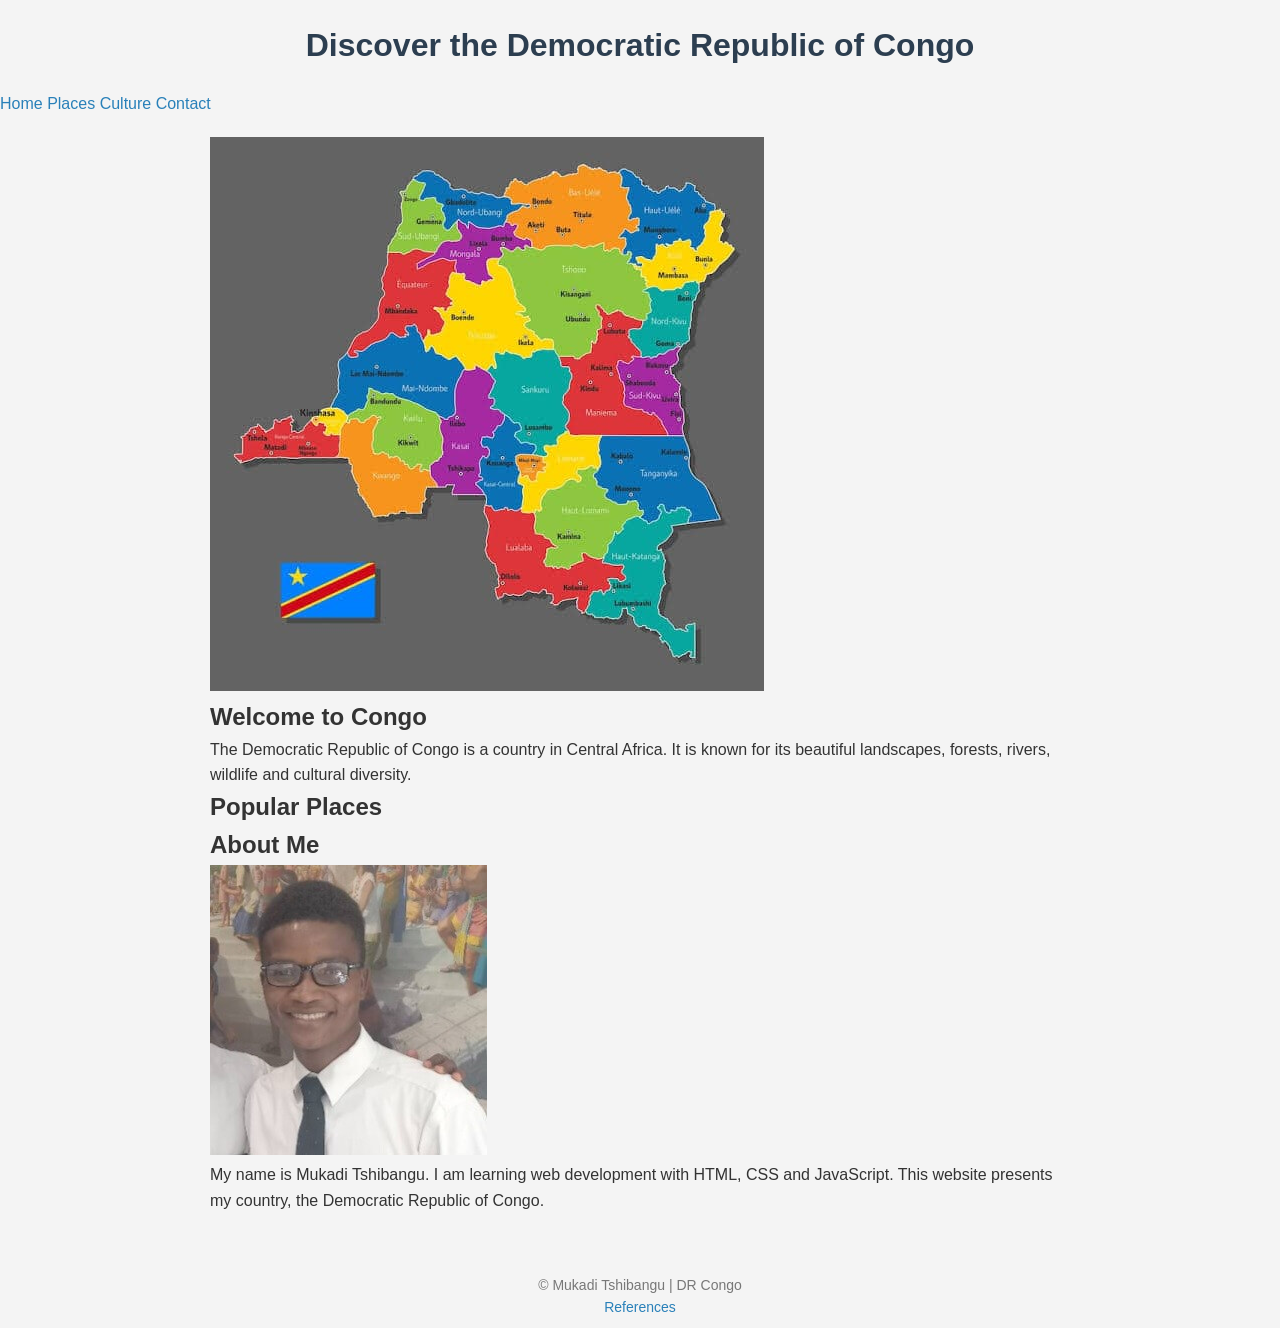
<file: index.html>
<!DOCTYPE html>
<html lang="en">

<head>

<meta charset="UTF-8">

<meta name="viewport" content="width=device-width, initial-scale=1.0">

<title>Discover DR Congo</title>

<meta name="description" content="Discover the Democratic Republic of Congo, culture, places and history.">

<meta name="author" content="Mukadi Tshibangu">


<link rel="stylesheet" href="styles/style.css">

<script src="scripts/main.js" defer></script>

</head>


<body>


<header>

<h1>Discover the Democratic Republic of Congo</h1>


<nav>

<a href="index.html">Home</a>

<a href="places.html">Places</a>

<a href="culture.html">Culture</a>

<a href="form.html">Contact</a>

</nav>


</header>



<main>


<section class="hero">


<img 
src="images/congo.jpg"
alt="Beautiful landscape of Congo"
loading="lazy">


<h2>Welcome to Congo</h2>


<p>
The Democratic Republic of Congo is a country in Central Africa.
It is known for its beautiful landscapes, forests, rivers,
wildlife and cultural diversity.
</p>


</section>




<section>

<h2>Popular Places</h2>


<div id="places">


</div>


</section>





<section class="card">


<h2>About Me</h2>


<img 
src="images/profile.jpg"
alt="Mukadi profile"
loading="lazy">


<p>

My name is Mukadi Tshibangu.
I am learning web development with HTML, CSS and JavaScript.
This website presents my country, the Democratic Republic of Congo.

</p>


</section>




</main>





<footer>


<p>

© <span id="currentyear"></span>
Mukadi Tshibangu | DR Congo

</p>


<a href="references.html">
References
</a>



<p id="lastModified"></p>


</footer>



</body>

</html>
</file>
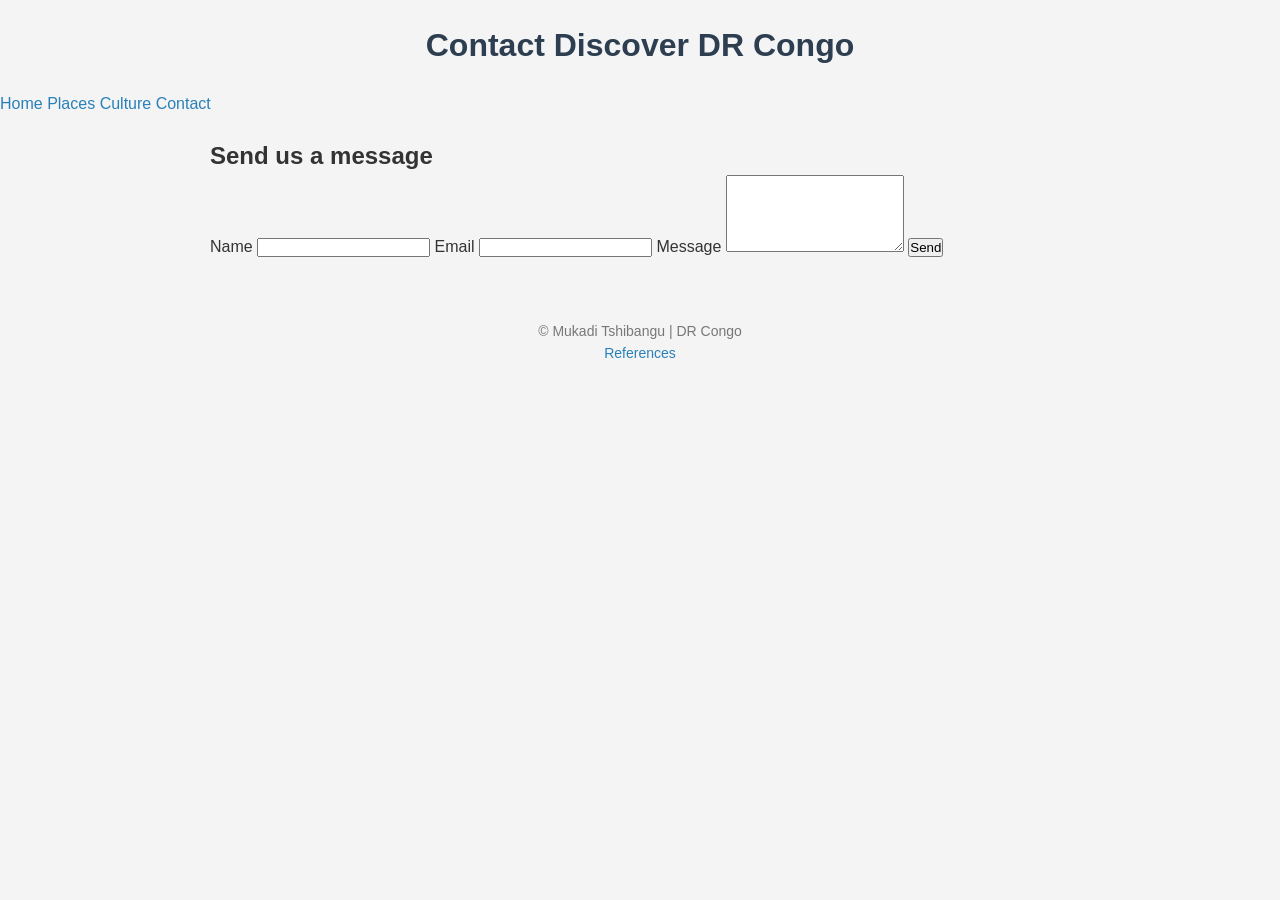
<file: form.html>
<!DOCTYPE html>
<html lang="en">

<head>

<meta charset="UTF-8">

<meta name="viewport" content="width=device-width, initial-scale=1.0">

<title>Contact - Discover DR Congo</title>

<meta name="description" content="Contact page for Discover DR Congo website.">

<meta name="author" content="Mukadi Tshibangu">


<link rel="stylesheet" href="styles/style.css">

<script src="scripts/main.js" defer></script>

</head>


<body>


<header>

<h1>Contact Discover DR Congo</h1>


<nav>

<a href="index.html">Home</a>

<a href="places.html">Places</a>

<a href="culture.html">Culture</a>

<a href="form.html">Contact</a>

</nav>


</header>




<main>


<h2>Send us a message</h2>



<form id="contactForm">


<label for="name">
Name
</label>

<input 
type="text"
id="name"
name="name"
required>



<label for="email">
Email
</label>

<input 
type="email"
id="email"
name="email"
required>




<label for="messageInput">
Message
</label>


<textarea
id="messageInput"
name="message"
rows="5"
required>
</textarea>




<button type="submit">
Send
</button>



<p id="formMessage"></p>



</form>


</main>





<footer>


<p>

© <span id="currentyear"></span>
Mukadi Tshibangu | DR Congo

</p>


<a href="references.html">
References
</a>


<p id="lastModified"></p>


</footer>



</body>

</html>
</file>
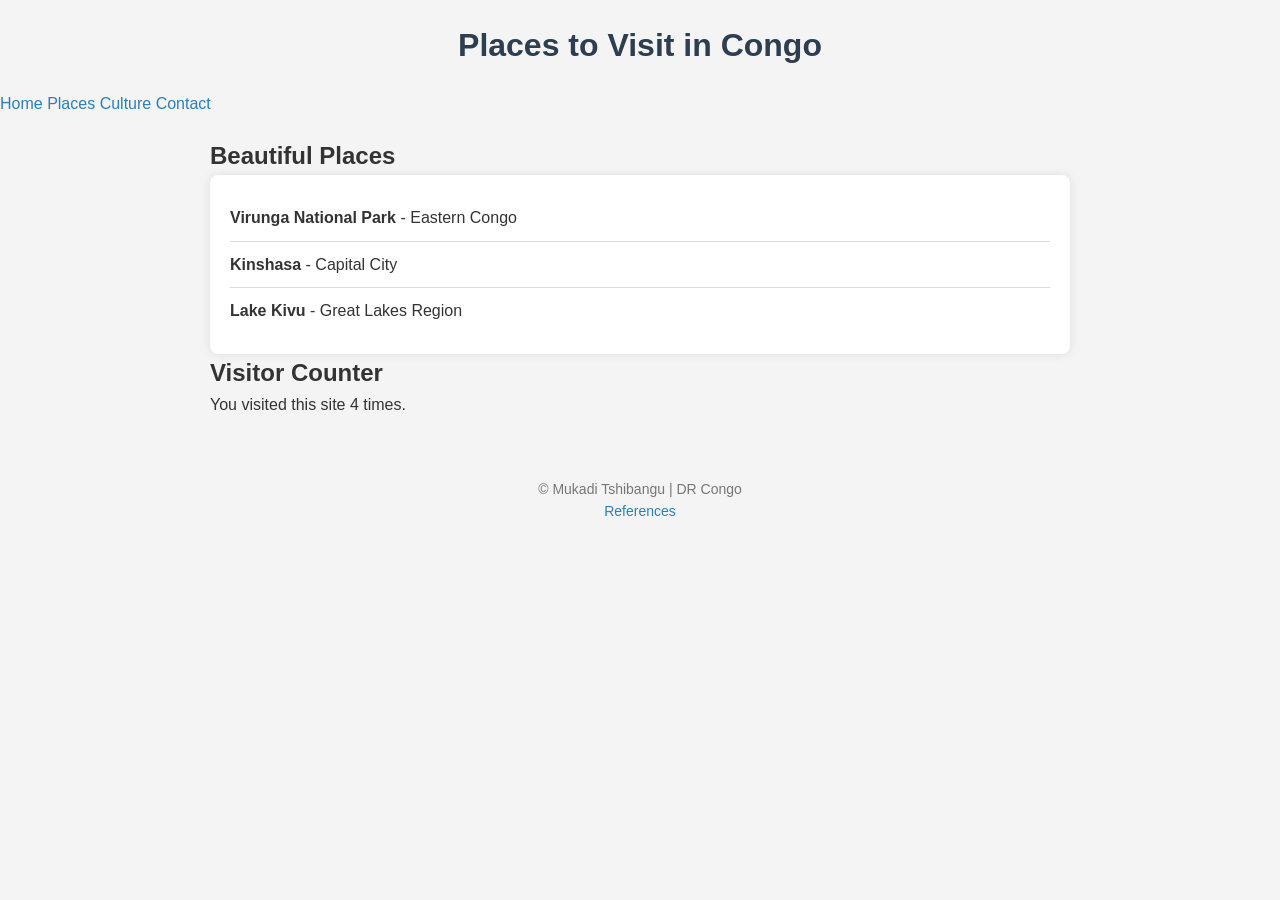
<file: places.html>
<!DOCTYPE html>
<html lang="en">

<head>

<meta charset="UTF-8">

<meta name="viewport" content="width=device-width, initial-scale=1.0">


<title>Places to Visit in Congo</title>


<meta name="description" content="Explore beautiful places to visit in the Democratic Republic of Congo.">


<meta name="author" content="Mukadi Tshibangu">


<link rel="stylesheet" href="styles/style.css">


<script src="scripts/main.js" defer></script>


</head>



<body>



<header>


<h1>Places to Visit in Congo</h1>



<nav>


<a href="index.html">Home</a>

<a href="places.html">Places</a>

<a href="culture.html">Culture</a>

<a href="form.html">Contact</a>


</nav>


</header>





<main>


<section class="card">


<h2>Beautiful Places</h2>


<ul id="placesList">


</ul>


</section>



<section class="card">


<h2>Visitor Counter</h2>


<p id="counter"></p>


</section>



</main>






<footer>


<p>

© <span id="currentyear"></span>
Mukadi Tshibangu | DR Congo

</p>


<a href="references.html">
References
</a>


<p id="lastModified"></p>


</footer>





</body>


</html>
</file>
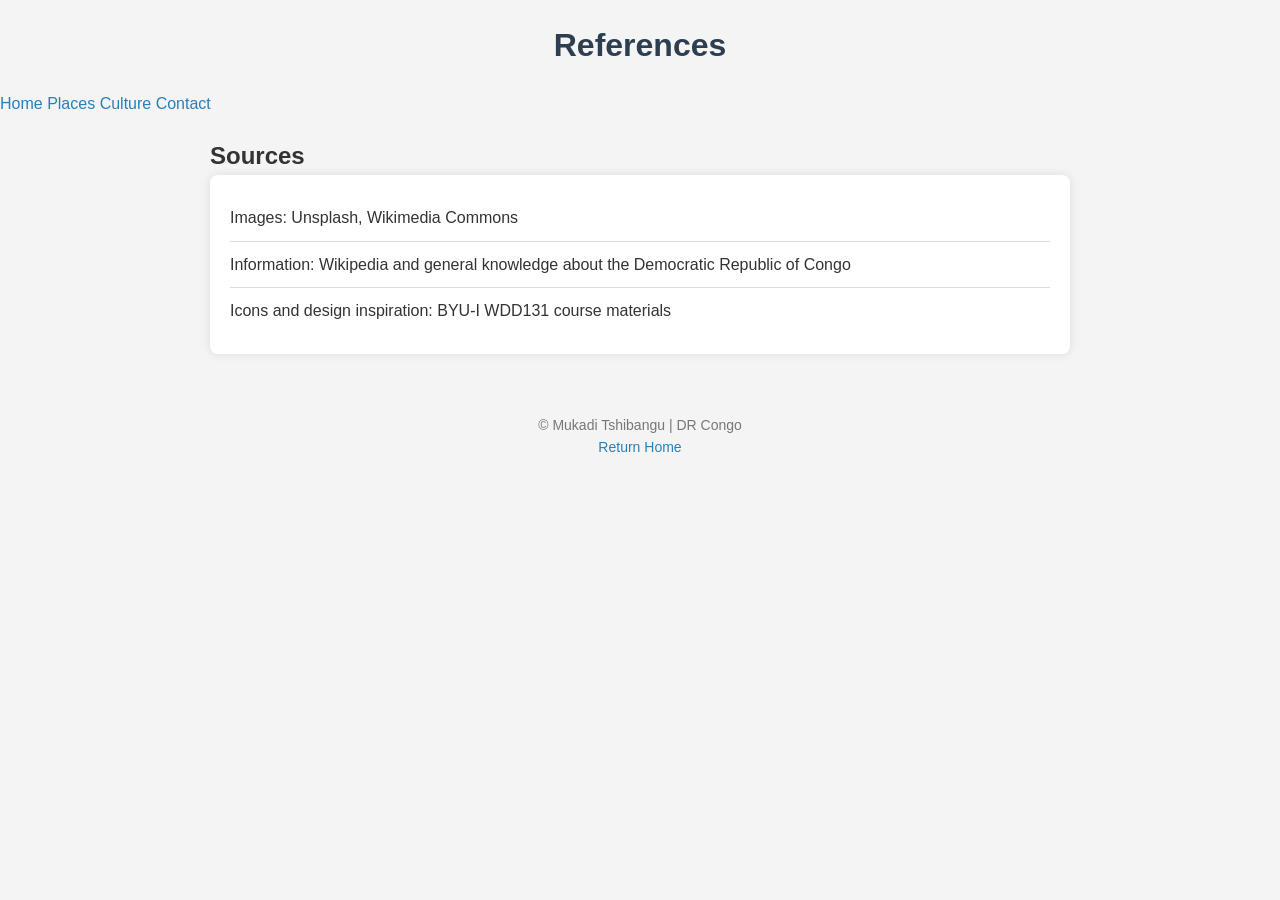
<file: references.html>
<!DOCTYPE html>
<html lang="en">

<head>

<meta charset="UTF-8">

<meta name="viewport" content="width=device-width, initial-scale=1.0">

<title>References - Discover DR Congo</title>

<meta name="description" content="References and sources used for the Discover DR Congo website.">

<meta name="author" content="Mukadi Tshibangu">


<link rel="stylesheet" href="styles/style.css">


<script src="scripts/main.js" defer></script>

</head>



<body>



<header>


<h1>References</h1>



<nav>


<a href="index.html">Home</a>

<a href="places.html">Places</a>

<a href="culture.html">Culture</a>

<a href="form.html">Contact</a>


</nav>


</header>






<main>



<section class="card">


<h2>Sources</h2>


<ul>

<li>Images: Unsplash, Wikimedia Commons</li>

<li>Information: Wikipedia and general knowledge about the Democratic Republic of Congo</li>

<li>Icons and design inspiration: BYU-I WDD131 course materials</li>

</ul>


</section>



</main>






<footer>


<p>

© <span id="currentyear"></span>
Mukadi Tshibangu | DR Congo

</p>


<a href="index.html">Return Home</a>


<p id="lastModified"></p>


</footer>



</body>

</html>
</file>
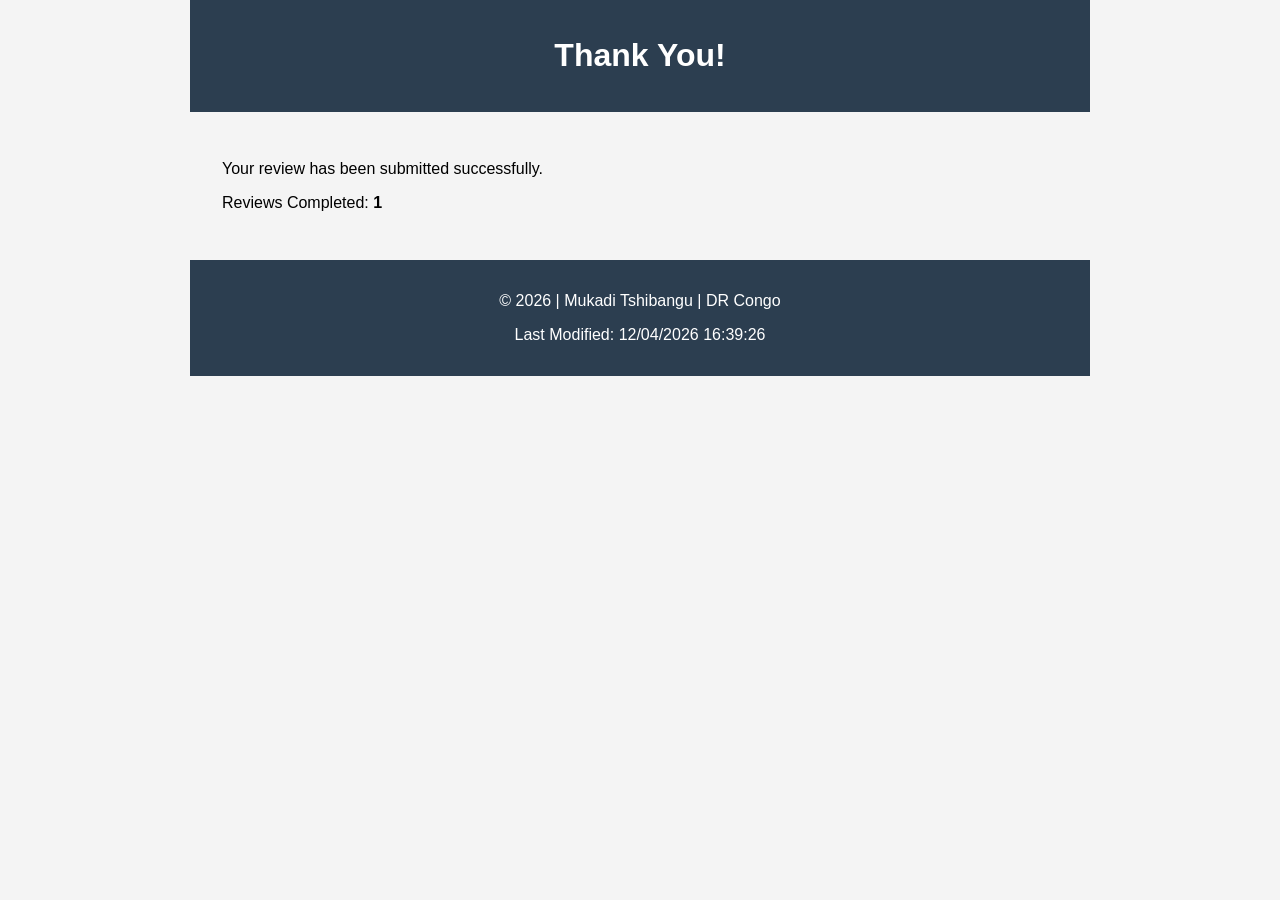
<file: review.html>
<!DOCTYPE html>
<html lang="en">
<head>
    <meta charset="UTF-8">
    <meta name="viewport" content="width=device-width, initial-scale=1.0">
    <title>Review Submitted</title>

    <link rel="stylesheet" href="styles/form.css">
    <script src="scripts/review.js" defer></script>
</head>
<body>

<header>
    <h1>Thank You!</h1>
</header>

<main>
    <p>Your review has been submitted successfully.</p>

    <p>
        Reviews Completed:
        <strong id="reviewCount"></strong>
    </p>
</main>

<footer>
    <p>&copy; <span id="year"></span> | Mukadi Tshibangu | DR Congo</p>
    <p>Last Modified: <span id="lastModified"></span></p>
</footer>

</body>
</html>
</file>
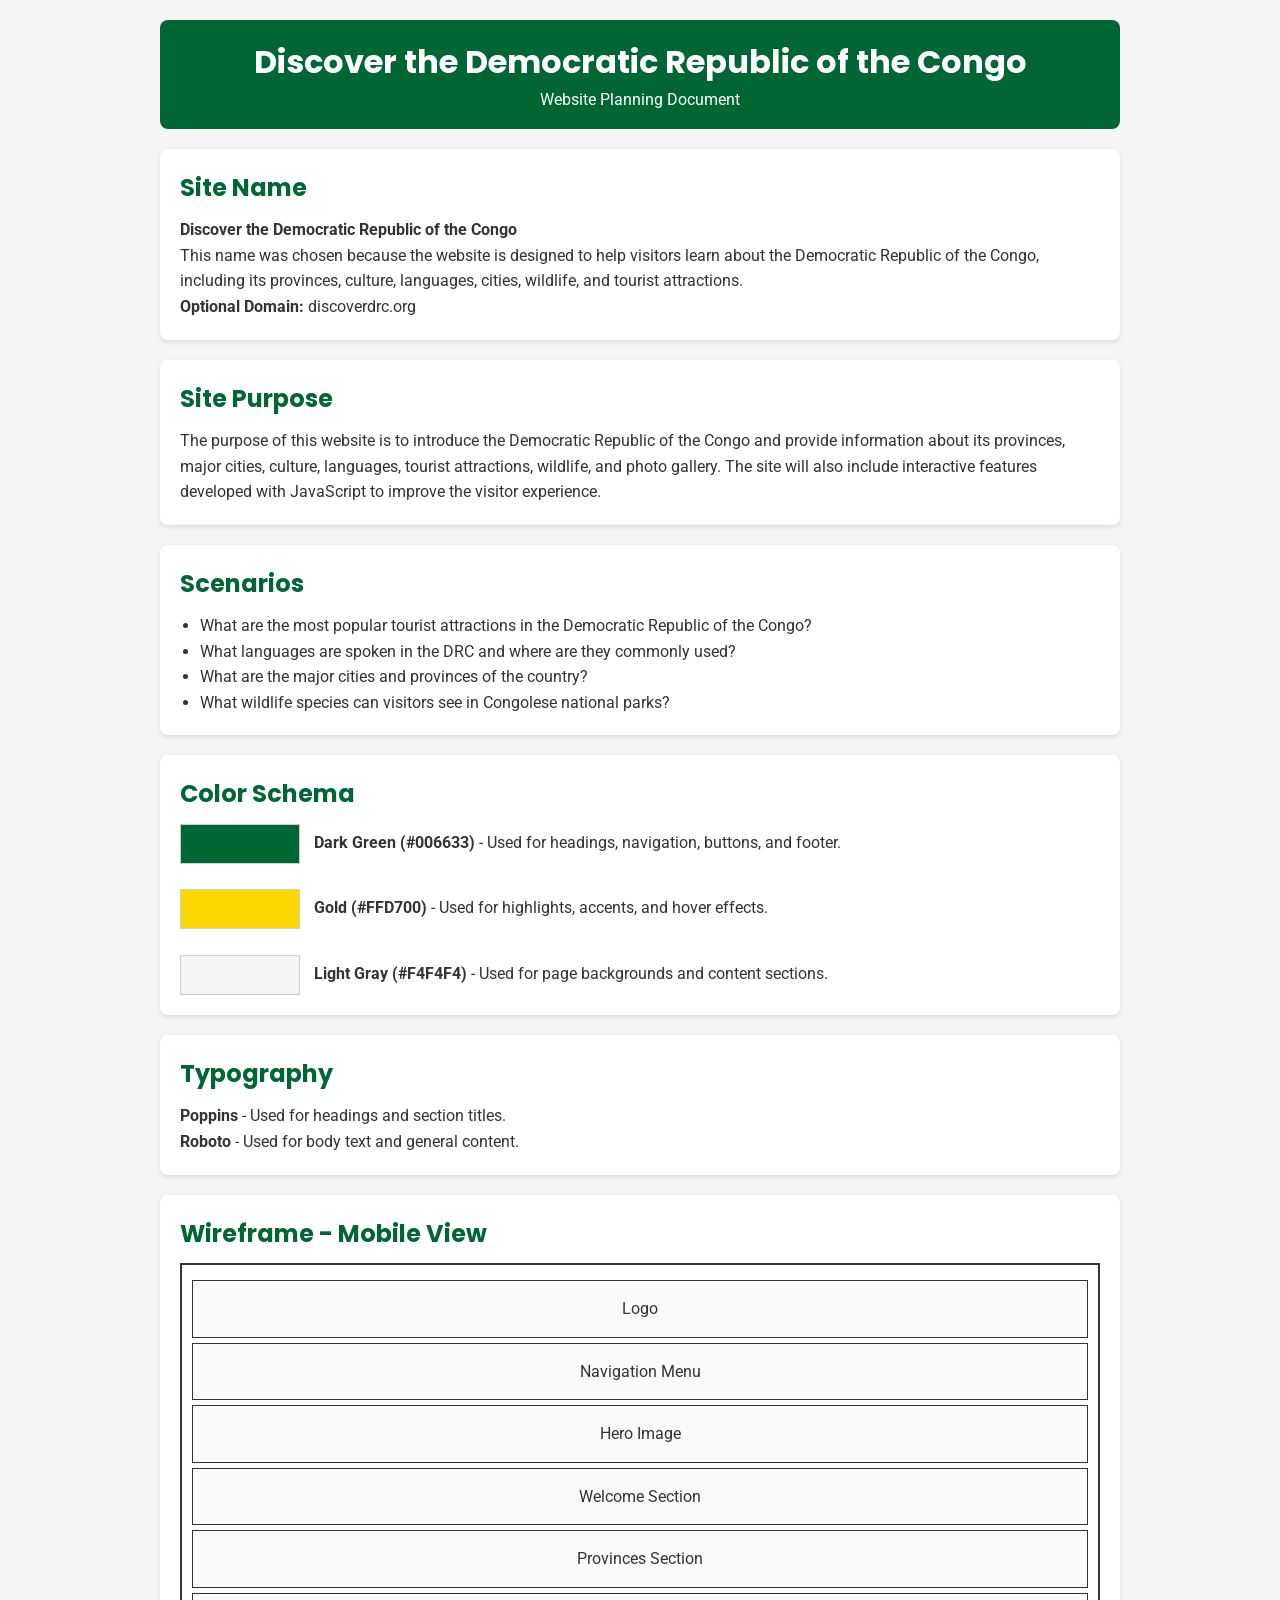
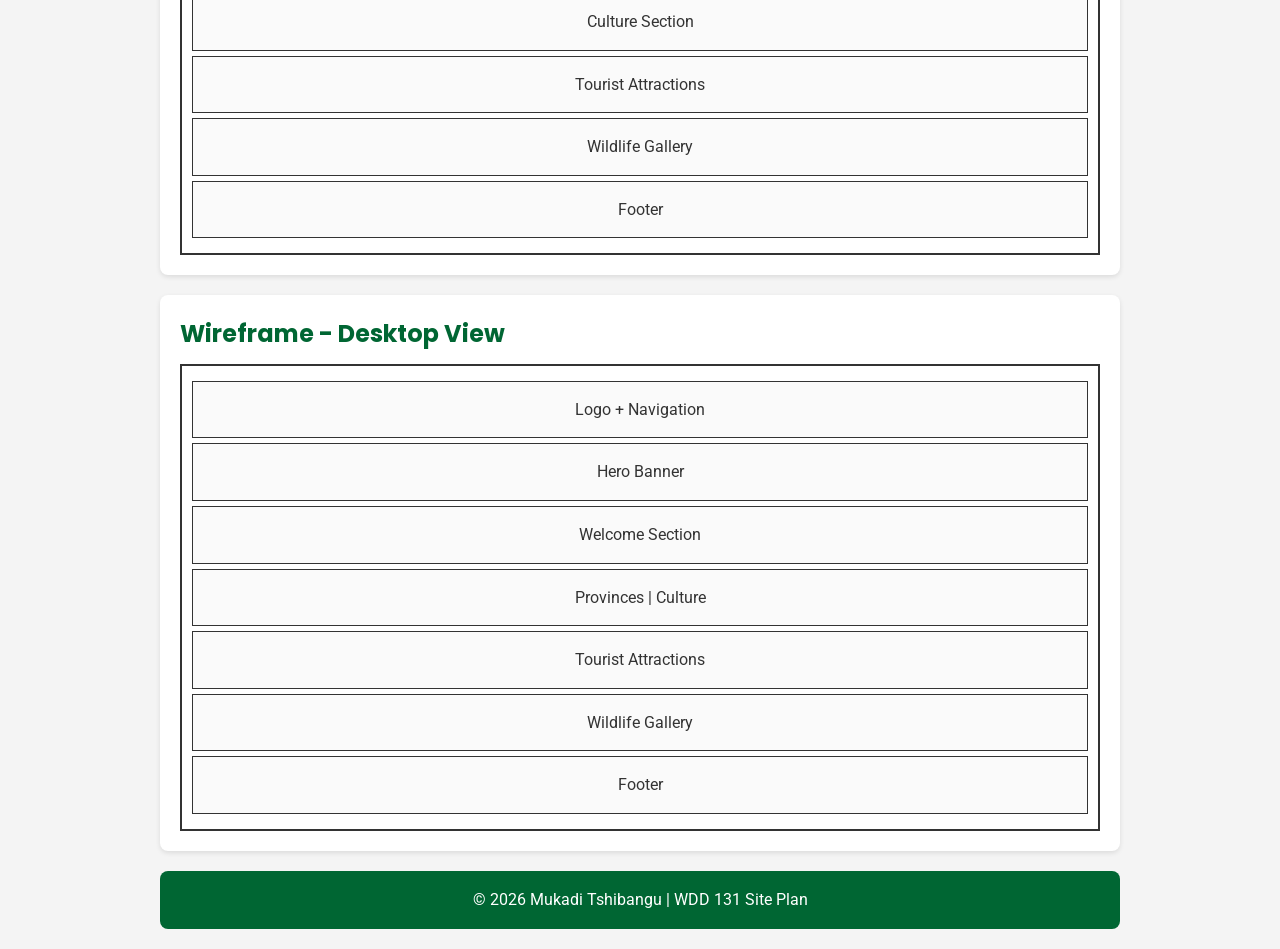
<file: siteplan.html>
<!DOCTYPE html><html lang="en">
<head>
    <meta charset="UTF-8">
    <meta name="author" content="Mukadi Tshibangu">
    <meta name="viewport" content="width=device-width, initial-scale=1.0">
    <meta name="description" content="Website planning document for the Discover the Democratic Republic of the Congo project."><title>Discover the Democratic Republic of the Congo - Site Plan</title>

<link rel="preconnect" href="https://fonts.googleapis.com">
<link rel="preconnect" href="https://fonts.gstatic.com" crossorigin>
<link href="https://fonts.googleapis.com/css2?family=Poppins:wght@400;600;700&family=Roboto:wght@400;500&display=swap" rel="stylesheet">

<style>
    :root {
        --primary-color: #006633;
        --secondary-color: #FFD700;
        --background-color: #F4F4F4;
        --text-color: #333333;
    }

    * {
        margin: 0;
        padding: 0;
        box-sizing: border-box;
    }

    body {
        font-family: 'Roboto', sans-serif;
        background-color: var(--background-color);
        color: var(--text-color);
        line-height: 1.6;
        padding: 20px;
        max-width: 1000px;
        margin: 0 auto;
    }

    header {
        text-align: center;
        padding: 1rem;
        background-color: var(--primary-color);
        color: white;
        border-radius: 8px;
        margin-bottom: 20px;
    }

    h1, h2 {
        font-family: 'Poppins', sans-serif;
    }

    section {
        background: white;
        padding: 20px;
        margin-bottom: 20px;
        border-radius: 8px;
        box-shadow: 0 2px 5px rgba(0,0,0,.1);
    }

    h2 {
        color: var(--primary-color);
        margin-bottom: 10px;
    }

    ul {
        margin-left: 20px;
    }

    .color-box {
        width: 120px;
        height: 40px;
        display: inline-block;
        margin-right: 10px;
        border: 1px solid #ccc;
        vertical-align: middle;
    }

    .wireframe {
        border: 2px solid #333;
        padding: 10px;
        margin-top: 10px;
    }

    .box {
        border: 1px solid #333;
        padding: 15px;
        margin: 5px 0;
        text-align: center;
        background-color: #fafafa;
    }

    footer {
        text-align: center;
        padding: 1rem;
        background-color: var(--primary-color);
        color: white;
        border-radius: 8px;
    }
</style>

</head>
<body><header>
    <h1>Discover the Democratic Republic of the Congo</h1>
    <p>Website Planning Document</p>
</header><main><section>
    <h2>Site Name</h2>
    <p><strong>Discover the Democratic Republic of the Congo</strong></p>
    <p>
        This name was chosen because the website is designed to help visitors learn about
        the Democratic Republic of the Congo, including its provinces, culture,
        languages, cities, wildlife, and tourist attractions.
    </p>
    <p><strong>Optional Domain:</strong> discoverdrc.org</p>
</section>

<section>
    <h2>Site Purpose</h2>
    <p>
        The purpose of this website is to introduce the Democratic Republic of the Congo
        and provide information about its provinces, major cities, culture, languages,
        tourist attractions, wildlife, and photo gallery. The site will also include
        interactive features developed with JavaScript to improve the visitor experience.
    </p>
</section>

<section>
    <h2>Scenarios</h2>
    <ul>
        <li>What are the most popular tourist attractions in the Democratic Republic of the Congo?</li>
        <li>What languages are spoken in the DRC and where are they commonly used?</li>
        <li>What are the major cities and provinces of the country?</li>
        <li>What wildlife species can visitors see in Congolese national parks?</li>
    </ul>
</section>

<section>
    <h2>Color Schema</h2>

    <p>
        <span class="color-box" style="background:#006633;"></span>
        <strong>Dark Green (#006633)</strong> - Used for headings, navigation, buttons, and footer.
    </p>

    <br>

    <p>
        <span class="color-box" style="background:#FFD700;"></span>
        <strong>Gold (#FFD700)</strong> - Used for highlights, accents, and hover effects.
    </p>

    <br>

    <p>
        <span class="color-box" style="background:#F4F4F4;"></span>
        <strong>Light Gray (#F4F4F4)</strong> - Used for page backgrounds and content sections.
    </p>
</section>

<section>
    <h2>Typography</h2>

    <p><strong>Poppins</strong> - Used for headings and section titles.</p>

    <p><strong>Roboto</strong> - Used for body text and general content.</p>
</section>

<section>
    <h2>Wireframe - Mobile View</h2>

    <div class="wireframe">
        <div class="box">Logo</div>
        <div class="box">Navigation Menu</div>
        <div class="box">Hero Image</div>
        <div class="box">Welcome Section</div>
        <div class="box">Provinces Section</div>
        <div class="box">Culture Section</div>
        <div class="box">Tourist Attractions</div>
        <div class="box">Wildlife Gallery</div>
        <div class="box">Footer</div>
    </div>
</section>

<section>
    <h2>Wireframe - Desktop View</h2>

    <div class="wireframe">
        <div class="box">Logo + Navigation</div>
        <div class="box">Hero Banner</div>
        <div class="box">Welcome Section</div>
        <div class="box">Provinces | Culture</div>
        <div class="box">Tourist Attractions</div>
        <div class="box">Wildlife Gallery</div>
        <div class="box">Footer</div>
    </div>
</section>

</main><footer>
    <p>&copy; 2026 Mukadi Tshibangu | WDD 131 Site Plan</p>
</footer></body>
</html>
</file>
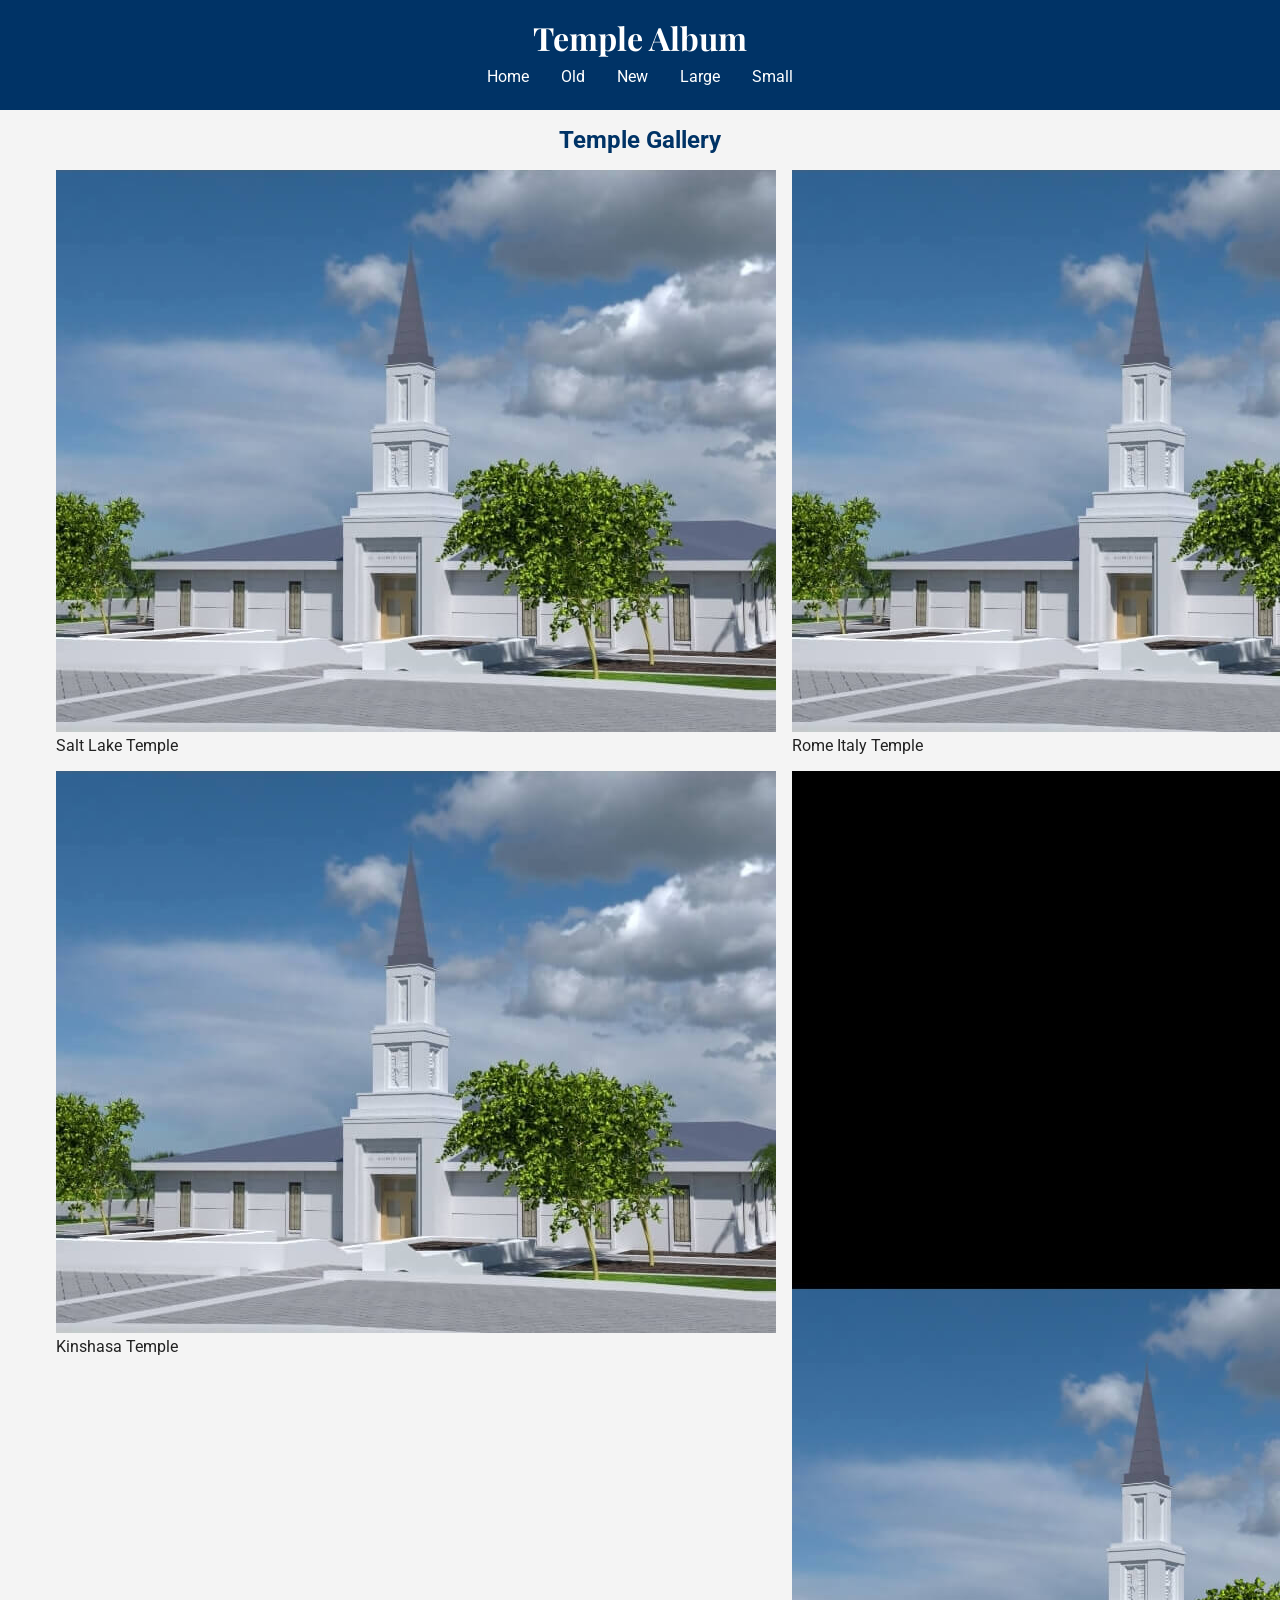
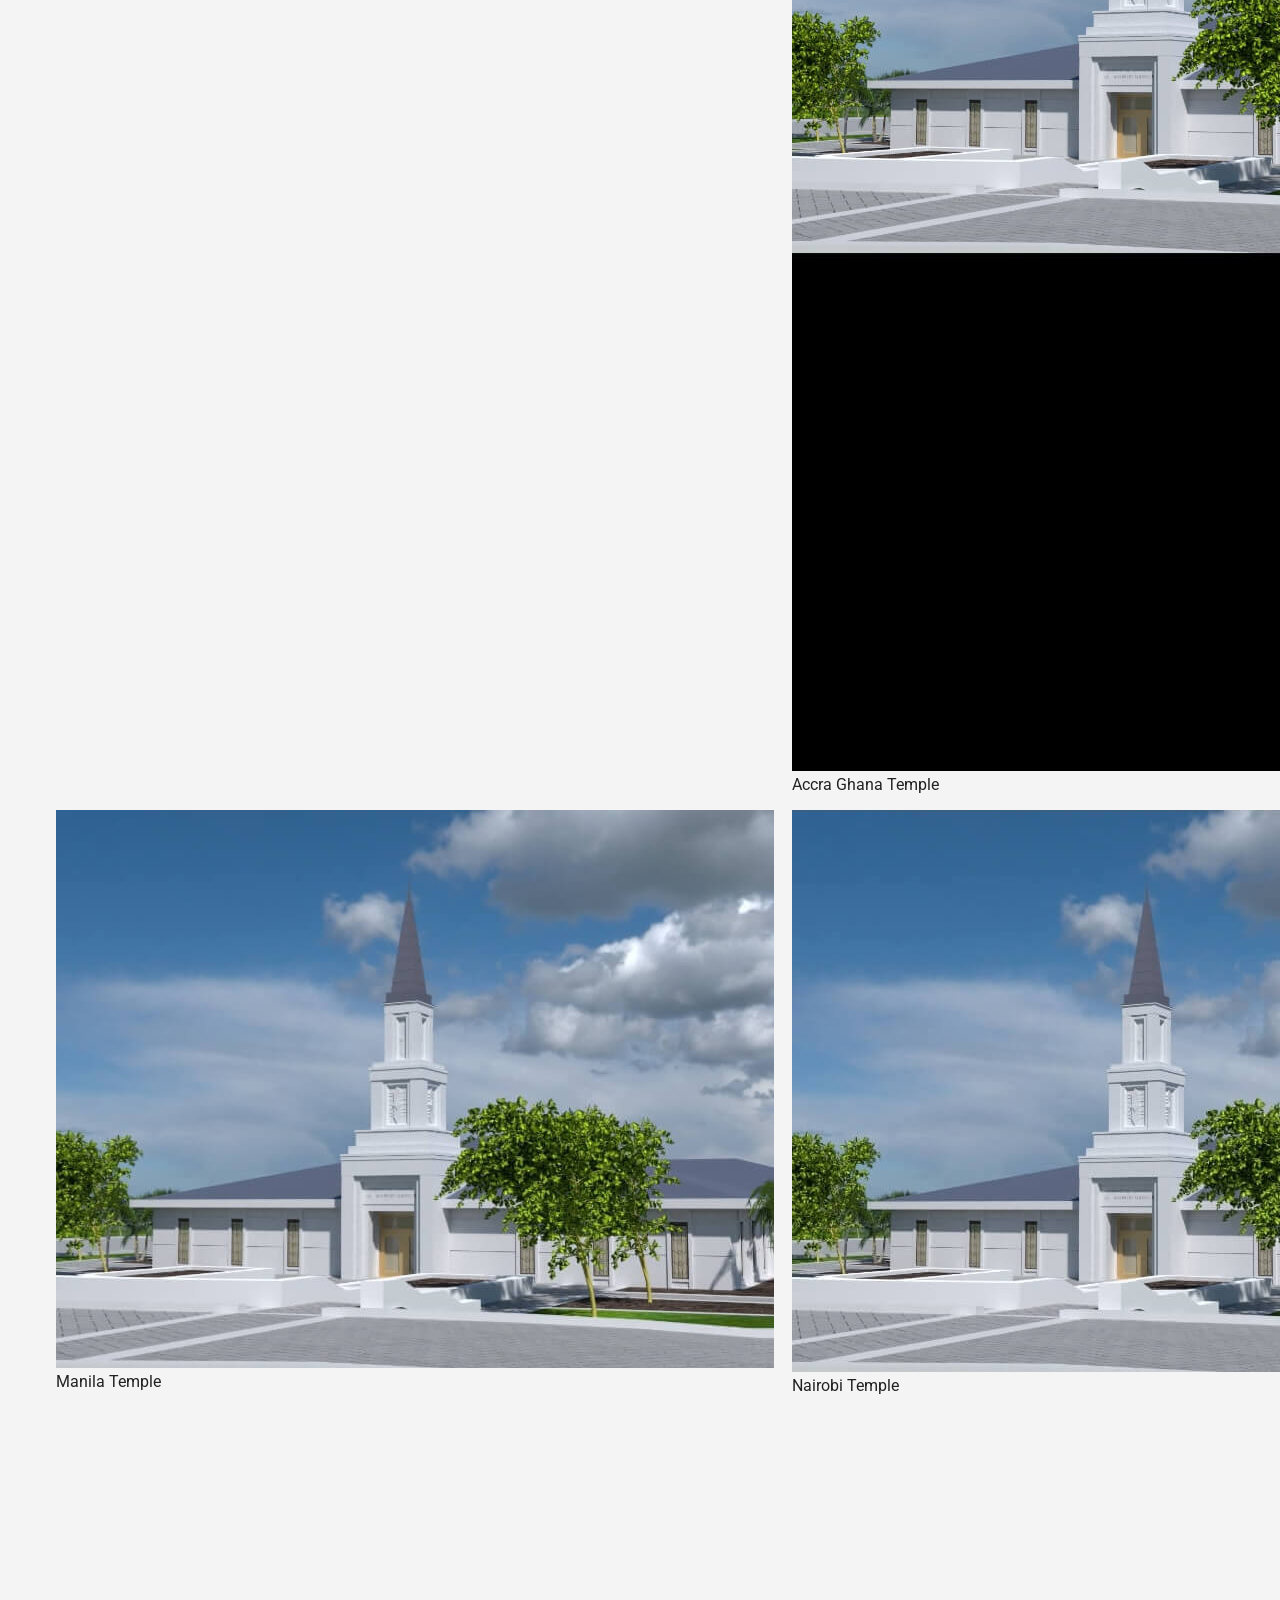
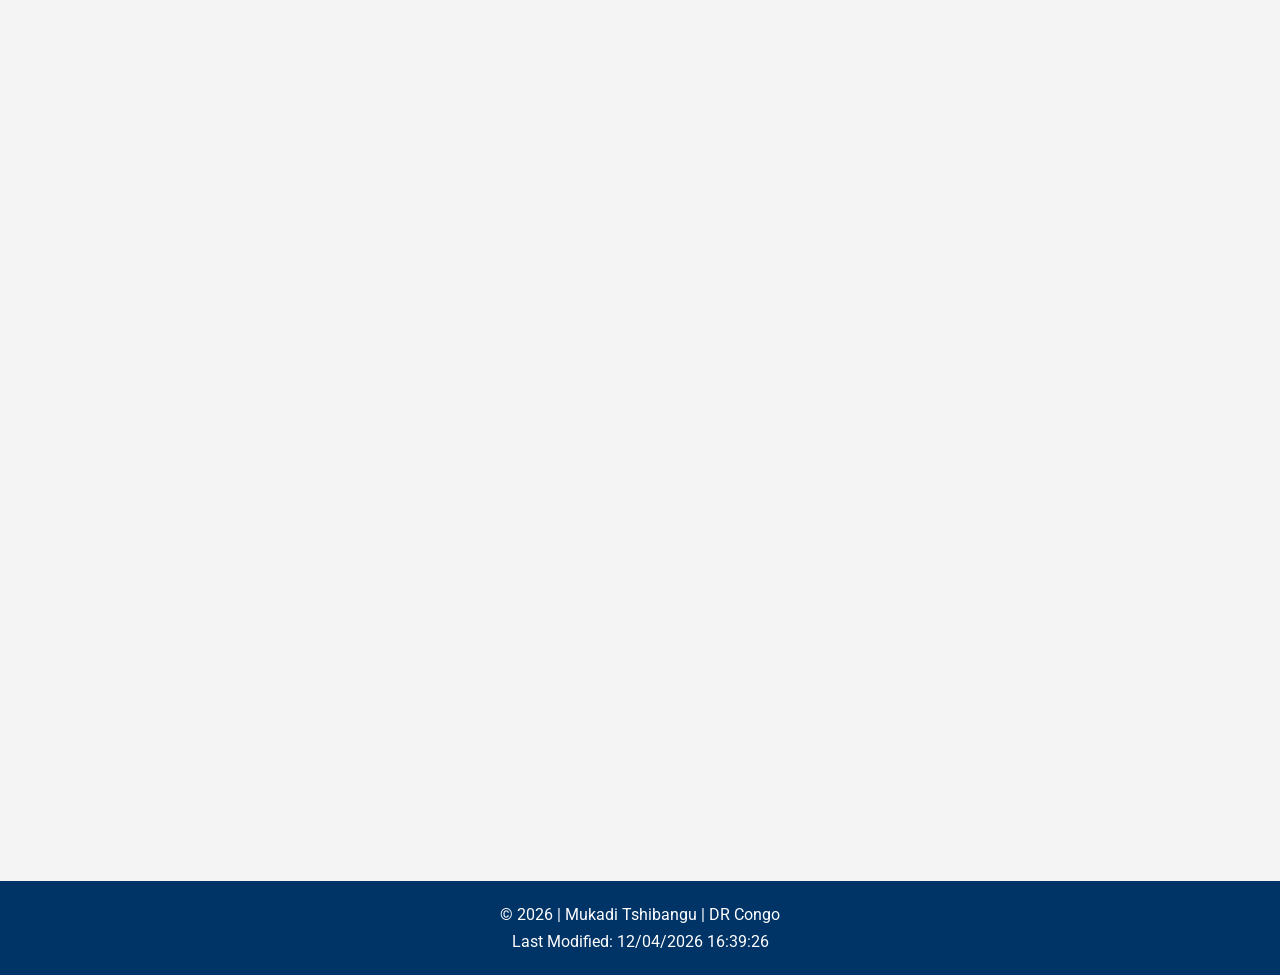
<file: temples.html>
<!DOCTYPE html>
<html lang="en">
<head>
    <meta charset="UTF-8">
    <meta name="viewport" content="width=device-width, initial-scale=1.0">

    <title>Temple Album</title>

    <meta name="description" content="A responsive temple album page featuring beautiful temples, a mobile navigation menu, and a responsive image gallery.">
    
    <meta name="author" content="Mukadi Tshibangu">

    <!-- Google Fonts -->
    <link rel="preconnect" href="https://fonts.googleapis.com">
    <link rel="preconnect" href="https://fonts.gstatic.com" crossorigin>

    <link href="https://fonts.googleapis.com/css2?family=Roboto&family=Playfair+Display:wght@700&display=swap" rel="stylesheet">

    <!-- CSS -->
    <link rel="stylesheet" href="styles/temples.css">
    <link rel="stylesheet" href="styles/temples-large.css">

    <!-- JavaScript -->
    <script src="scripts/temples.js" defer></script>
</head>

<body>

    <header>
        <h1>Temple Album</h1>

        <button id="menu-button">☰</button>

        <nav class="navigation">
            <a href="#">Home</a>
            <a href="#">Old</a>
            <a href="#">New</a>
            <a href="#">Large</a>
            <a href="#">Small</a>
        </nav>
    </header>

    <main>
        <h2>Temple Gallery</h2>

        <div class="gallery">

            <figure>
                <img src="images/temple1.jpg" alt="Temple 1" loading="lazy">
                <figcaption>Salt Lake Temple</figcaption>
            </figure>

            <figure>
                <img src="images/temple2.jpg" alt="Temple 2" loading="lazy">
                <figcaption>Rome Italy Temple</figcaption>
            </figure>

            <figure>
                <img src="images/temple3.jpg" alt="Temple 3" loading="lazy">
                <figcaption>Paris France Temple</figcaption>
            </figure>

            <figure>
                <img src="images/temple4.jpg" alt="Temple 4" loading="lazy">
                <figcaption>Kinshasa Temple</figcaption>
            </figure>

            <figure>
                <img src="images/temple5.jpg" alt="Temple 5" loading="lazy">
                <figcaption>Accra Ghana Temple</figcaption>
            </figure>

            <figure>
                <img src="images/temple6.jpg" alt="Temple 6" loading="lazy">
                <figcaption>Tokyo Japan Temple</figcaption>
            </figure>

            <figure>
                <img src="images/temple7.jpg" alt="Temple 7" loading="lazy">
                <figcaption>Manila Temple</figcaption>
            </figure>

            <figure>
                <img src="images/temple8.jpg" alt="Temple 8" loading="lazy">
                <figcaption>Nairobi Temple</figcaption>
            </figure>

            <figure>
                <img src="images/temple9.jpg" alt="Temple 9" loading="lazy">
                <figcaption>Mexico City Temple</figcaption>
            </figure>

        </div>
    </main>

    <footer>
        <p>
            © <span id="currentyear"></span> | Mukadi Tshibangu | DR Congo
        </p>

        <p id="lastModified"></p>
    </footer>

</body>
</html>
</file>
<file: styles/style.css>
/* Reset simple */
* {
  margin: 0;
  padding: 0;
  box-sizing: border-box;
}

/* Body */
body {
  font-family: Arial, sans-serif;
  line-height: 1.6;
  background-color: #f4f4f4;
  color: #333;
}

/* Header / Title */
h1 {
  text-align: center;
  margin: 20px 0;
  color: #2c3e50;
}

/* Container */
main {
  max-width: 900px;
  margin: auto;
  padding: 20px;
}

/* List */
ul {
  list-style: none;
  background: white;
  padding: 20px;
  border-radius: 8px;
  box-shadow: 0 0 10px rgba(0,0,0,0.1);
}

li {
  padding: 10px 0;
  border-bottom: 1px solid #ddd;
}

li:last-child {
  border-bottom: none;
}

/* Links */
a {
  color: #2980b9;
  text-decoration: none;
}

a:hover {
  text-decoration: underline;
}

/* Footer (si tu en as un) */
footer {
  text-align: center;
  margin-top: 30px;
  padding: 10px;
  font-size: 14px;
  color: #777;
}
</file>
<file: styles/form.css>
body {
    font-family: Arial, sans-serif;
    max-width: 800px;
    margin: 0 auto;
    background-color: #f4f4f4;
}

header {
    background-color: #2c3e50;
    color: white;
    padding: 1rem;
    text-align: center;
}

main {
    padding: 1rem;
}

form {
    background: white;
    padding: 1rem;
    border-radius: 8px;
}

label,
input,
select,
textarea {
    display: block;
    width: 100%;
    margin-bottom: 1rem;
}

fieldset {
    margin-bottom: 1rem;
    border-radius: 5px;
    padding: 1rem;
}

input[type="submit"] {
    background-color: #2c3e50;
    color: white;
    border: none;
    padding: 0.8rem;
    cursor: pointer;
}

input[type="submit"]:hover {
    opacity: 0.9;
}

footer {
    text-align: center;
    padding: 1rem;
    background-color: #2c3e50;
    color: white;
}

/* Desktop View */
@media screen and (min-width: 768px) {
    body {
        max-width: 900px;
    }

    form {
        padding: 2rem;
    }

    main {
        padding: 2rem;
    }
}
</file>
<file: styles/temples.css>
* {
    margin: 0;
    padding: 0;
    box-sizing: border-box;
}

body {
    font-family: 'Roboto', sans-serif;
    background-color: #f4f4f4;
    color: #222;
}

/* Header */

header {
    background-color: #003366;
    color: white;
    padding: 1rem;
}

header h1 {
    font-family: 'Playfair Display', serif;
    text-align: center;
}

/* Menu Button */

#menu-button {
    display: block;
    margin: 1rem auto;
    font-size: 2rem;
    background: none;
    border: none;
    color: white;
    cursor: pointer;
}

/* Navigation */

nav {
    display: flex;
    flex-direction: column;
    text-align: center;
    gap: 1rem;
}

.navigation {
    display: none;
}

.navigation.open {
    display: flex;
}

.navigation a {
    text-decoration: none;
    color: white;
    padding: 0.5rem;
    transition: background-color 0.3s ease;
}

.navigation a:hover {
    background-color: rgba(255, 255, 255, 0.2);
    border-radius: 5px;
}

/* Main */

main {
    max-width: 1200px;
    margin: 0 auto;
    padding: 1rem;
}

main h2 {
    text-align: center;
    margin-bottom: 1rem;
    color: #003366;
}

/* Gallery */

.gallery {
    display: grid;
    grid-template-columns: 1fr;
    gap: 1rem;
}

/* Temple Cards */

.gallery section {
    background-color: white;
    padding: 1rem;
    border-radius: 10px;
    text-align: center;
    box-shadow: 0 2px 8px rgba(0, 0, 0, 0.1);
}

.gallery section h3 {
    color: #003366;
    margin-bottom: 0.75rem;
}

.gallery section p {
    margin: 0.5rem 0;
    line-height: 1.4;
}

.gallery section img {
    width: 100%;
    height: auto;
    border-radius: 10px;
    margin-top: 0.75rem;
}

/* Footer */

footer {
    background-color: #003366;
    color: white;
    text-align: center;
    padding: 1rem;
    margin-top: 2rem;
}

footer p {
    margin: 0.5rem 0;
}
</file>
<file: styles/temples-large.css>
@media screen and (min-width: 768px) {

    #menu-button {
        display: none;
    }

    .navigation {
        display: flex;
        flex-direction: row;
        justify-content: center;
        gap: 1rem;
    }

    .gallery {
        grid-template-columns: repeat(3, 1fr);
    }
}
</file>
